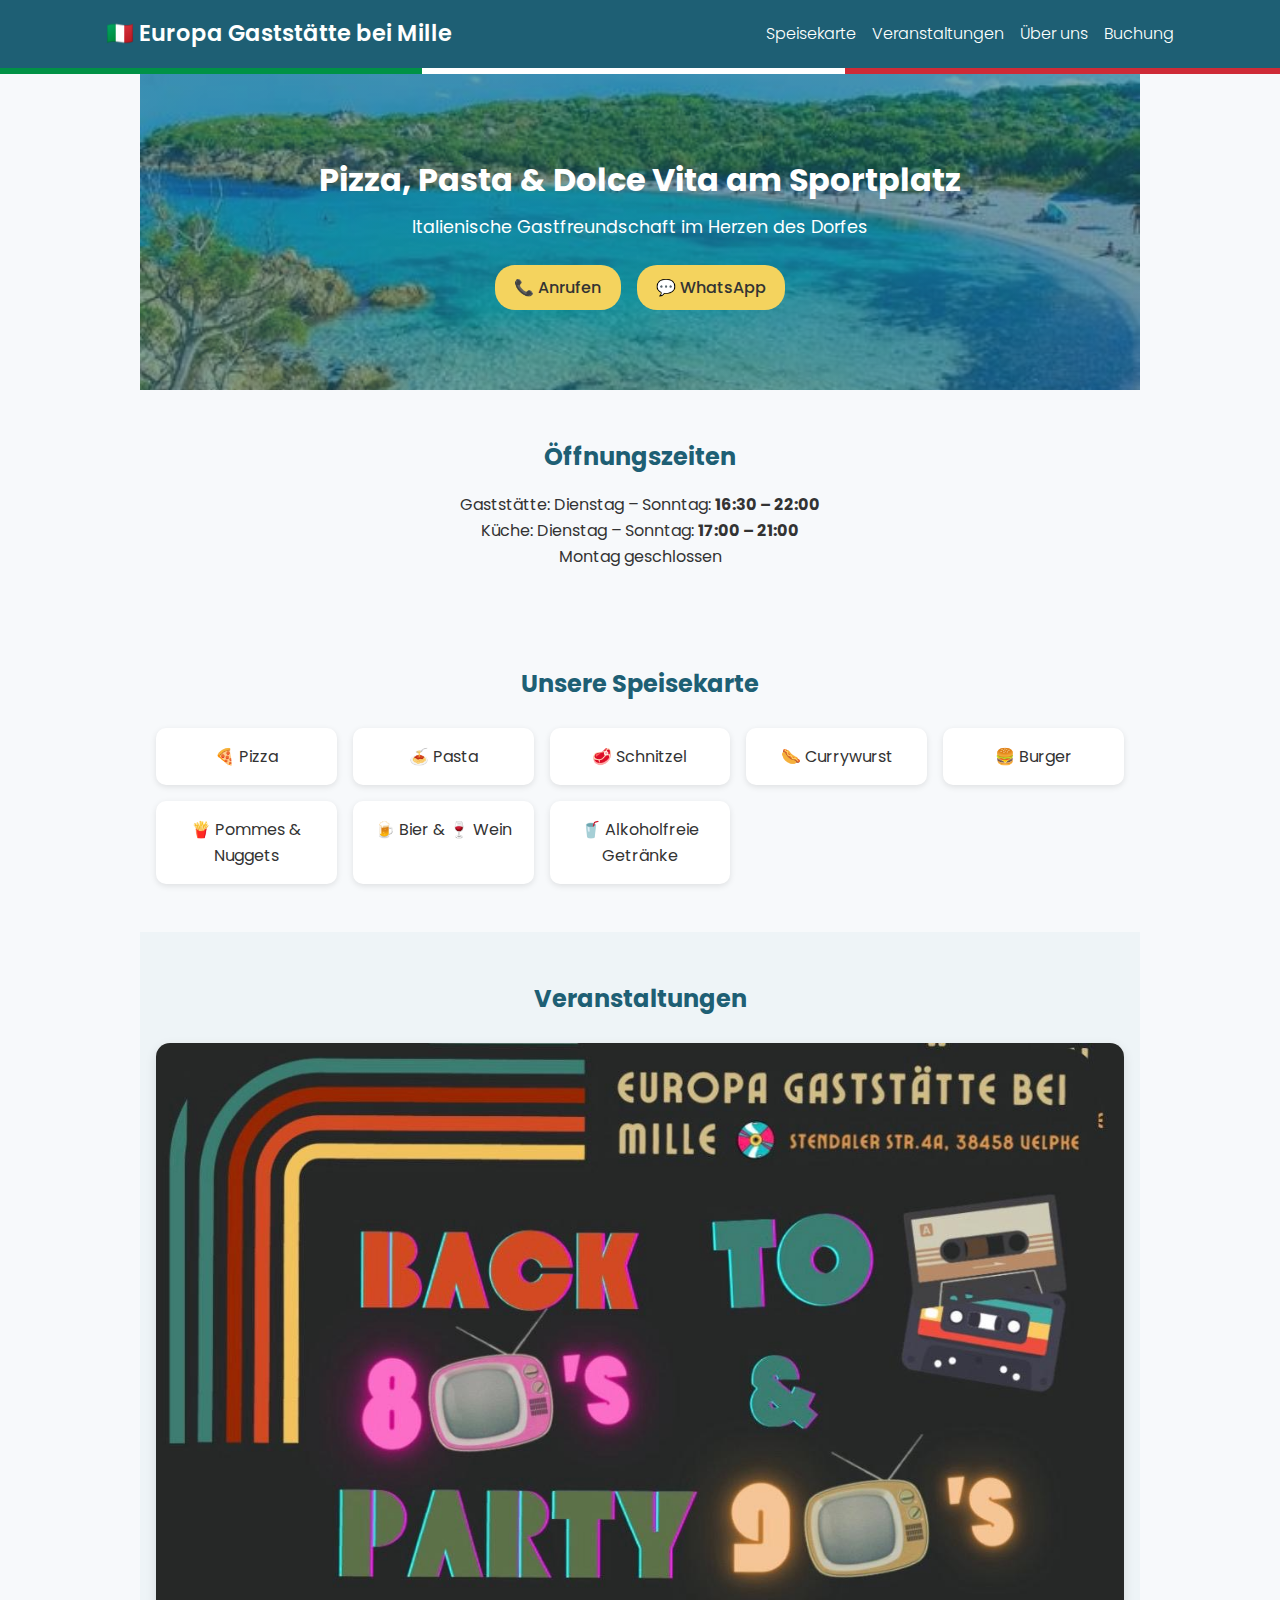
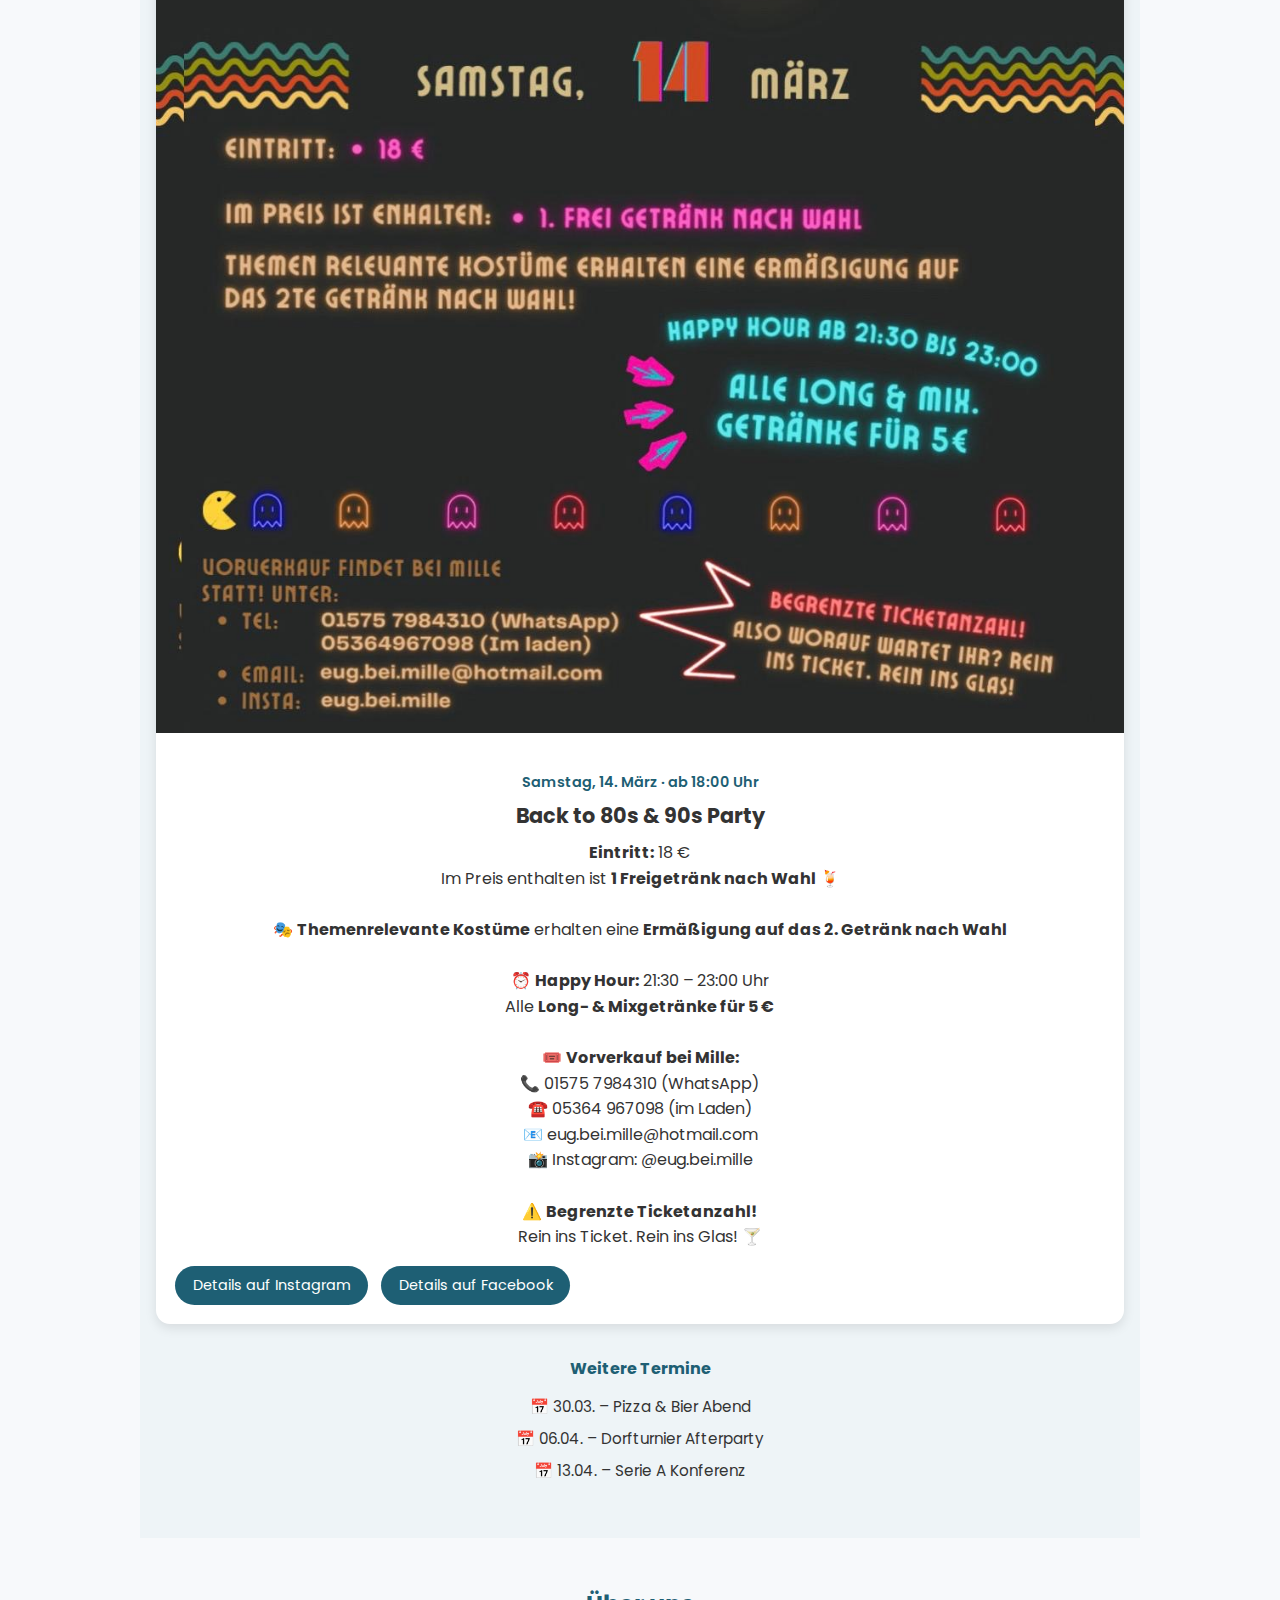
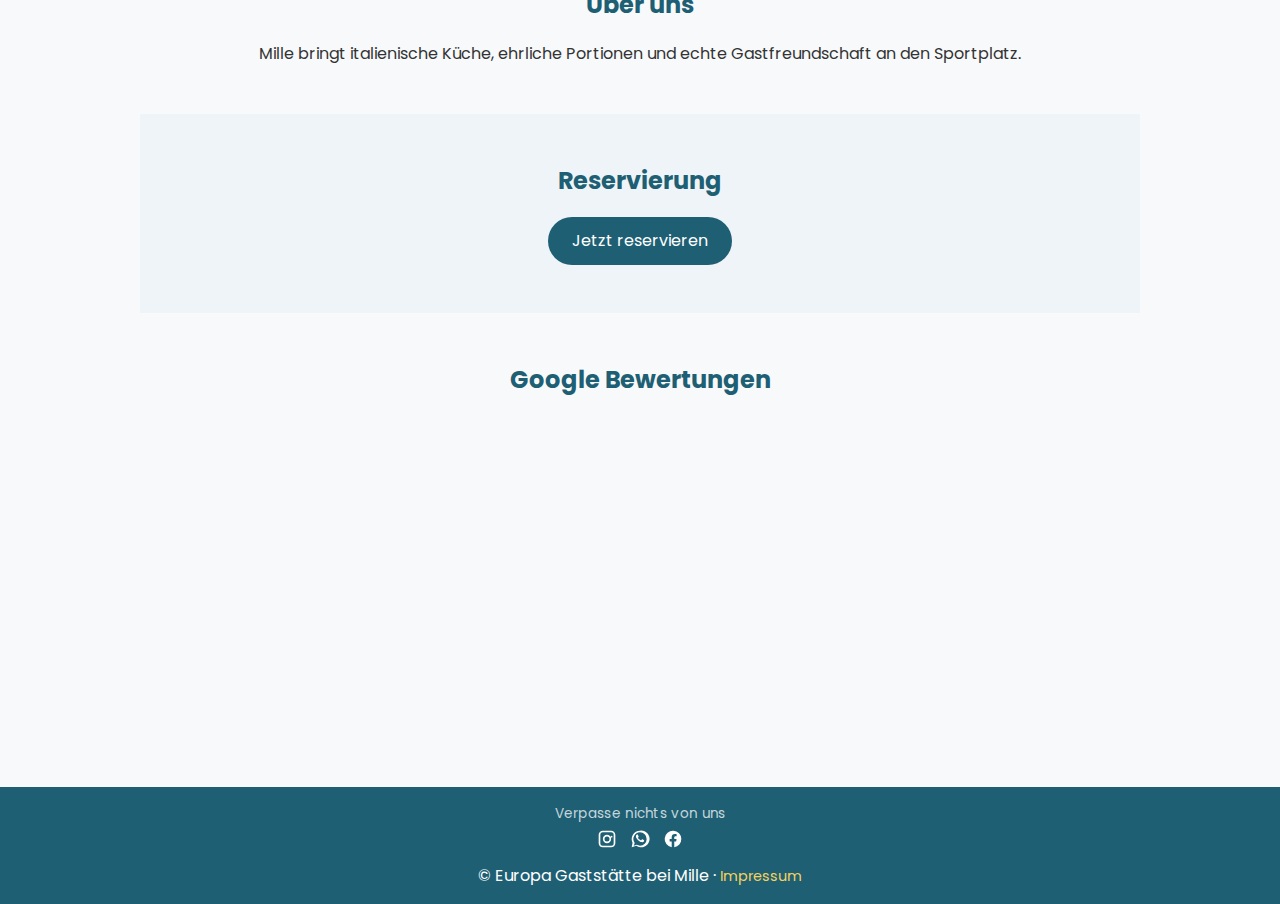
<file: index.html>
<!DOCTYPE html>
<html lang="de">
<head>
  <meta charset="UTF-8">
  <meta name="viewport" content="width=device-width, initial-scale=1.0">
  <title>Europa Gaststätte bei Mille</title>

  <link rel="preconnect" href="https://fonts.googleapis.com">
  <link rel="preconnect" href="https://fonts.gstatic.com" crossorigin>
  <link href="https://fonts.googleapis.com/css2?family=Poppins:wght@300;400;600&display=swap" rel="stylesheet">

  <link rel="stylesheet" href="style.css">
</head>
<body>

<header>
  <nav class="nav">
    <h1>🇮🇹 Europa Gaststätte bei Mille</h1>

    <ul class="nav-links">
      <li><a href="#speisekarte">Speisekarte</a></li>
      <li><a href="#events">Veranstaltungen</a></li>
      <li><a href="#about">Über uns</a></li>
      <li><a href="#booking">Buchung</a></li>
    </ul>
  </nav>

  <div class="italy-bar"></div>
</header>

<section class="hero">
  <h2>Pizza, Pasta & Dolce Vita am Sportplatz</h2>
  <p>Italienische Gastfreundschaft im Herzen des Dorfes</p>

  <div class="cta">
    <a href="tel:+49123456789">📞 Anrufen</a>
    <a href="https://wa.me/49123456789">💬 WhatsApp</a>
  </div>
</section>

<section class="info">
  <h3>Öffnungszeiten</h3>
  <p>
    Gaststätte: Dienstag – Sonntag: <strong>16:30 – 22:00</strong><br>
    Küche: Dienstag – Sonntag: <strong>17:00 – 21:00</strong><br>
    Montag geschlossen
  </p>
</section>

<section id="speisekarte">
  <h3>Unsere Speisekarte</h3>
  <div class="menu">
    <div>🍕 Pizza</div>
    <div>🍝 Pasta</div>
    <div>🥩 Schnitzel</div>
    <div>🌭 Currywurst</div>
    <div>🍔 Burger</div>
    <div>🍟 Pommes & Nuggets</div>
    <div>🍺 Bier & 🍷 Wein</div>
    <div>🥤 Alkoholfreie Getränke</div>
  </div>
</section>

<section id="events" class="alt">
  <h3>Veranstaltungen</h3>

  <!-- Nächste Veranstaltung -->
  <div class="event-main">
    <img src="images/8bd68422-7e76-4e75-8279-00dec286039e.jpeg" alt="Nächste Veranstaltung">

    <div class="event-content">
      <p class="event-date">Samstag, 14. März · ab 18:00 Uhr</p>
      <h4>Back to 80s & 90s Party</h4>
   <p>
  <strong>Eintritt:</strong> 18 €<br>
  Im Preis enthalten ist <strong>1 Freigetränk nach Wahl</strong> 🍹<br><br>

  🎭 <strong>Themenrelevante Kostüme</strong> erhalten eine
  <strong>Ermäßigung auf das 2. Getränk nach Wahl</strong><br><br>

  ⏰ <strong>Happy Hour:</strong> 21:30 – 23:00 Uhr<br>
  Alle <strong>Long- & Mixgetränke für 5 €</strong><br><br>

  🎟️ <strong>Vorverkauf bei Mille:</strong><br>
  📞 01575 7984310 (WhatsApp)<br>
  ☎️ 05364 967098 (im Laden)<br>
  📧 eug.bei.mille@hotmail.com<br>
  📸 Instagram: @eug.bei.mille<br><br>

  ⚠️ <strong>Begrenzte Ticketanzahl!</strong><br>
  Rein ins Ticket. Rein ins Glas! 🍸
</p>

      <div class="event-buttons">
        <a href="https://www.instagram.com/p/DUNcBYVDXRG/?igsh=MTQ1N2xkdmJiemR4dw==" target="_blank">
          Details auf Instagram
        </a>
        <a href="https://www.facebook.com/share/p/16jHZrny7j/?mibextid=wwXIfr" target="_blank">
          Details auf Facebook
        </a>
      </div>
    </div>
  </div>

  <!-- Weitere Termine -->
  <div class="event-list">
    <h4>Weitere Termine</h4>
    <ul>
      <li>
        <a href="https://www.instagram.com/eug.bei.mille" target="_blank">
          📅 30.03. – Pizza & Bier Abend
        </a>
      </li>
      <li>
        <a href="https://www.facebook.com/share/1757JsTCRh/?mibextid=wwXIfr" target="_blank">
          📅 06.04. – Dorfturnier Afterparty
        </a>
      </li>
      <li>
        <a href="https://www.instagram.com/eug.bei.mille" target="_blank">
          📅 13.04. – Serie A Konferenz
        </a>
      </li>
    </ul>
  </div>
</section>

<section id="about">
  <h3>Über uns</h3>
  <p>
    Mille bringt italienische Küche, ehrliche Portionen
    und echte Gastfreundschaft an den Sportplatz.
  </p>
</section>

<section id="booking" class="alt">
  <h3>Reservierung</h3>
  <a class="button" href="https://wa.me/49123456789">Jetzt reservieren</a>
</section>

<section class="reviews">
  <h3>Google Bewertungen</h3>
  <iframe
    src="https://www.google.com/maps?q=Europa+Gaststätte+bei+Mille&output=embed"
    loading="lazy">
  </iframe>
</section>

<footer>
  <p class="follow-us">Verpasse nichts von uns</p>
  <div class="footer-social">
    <!-- Instagram SVG -->
    <a href="https://www.instagram.com/eug.bei.mille" target="_blank" aria-label="Instagram">
      <svg viewBox="0 0 24 24" aria-hidden="true">
        <path d="M7 2C4.24 2 2 4.24 2 7v10c0 2.76 2.24 5 5 5h10c2.76 0 5-2.24 5-5V7c0-2.76-2.24-5-5-5H7zm10 2a3 3 0 0 1 3 3v10a3 3 0 0 1-3 3H7a3 3 0 0 1-3-3V7a3 3 0 0 1 3-3h10zm-5 3a5 5 0 1 0 0 10 5 5 0 0 0 0-10zm0 2a3 3 0 1 1 0 6 3 3 0 0 1 0-6zm5.5-.9a1.1 1.1 0 1 0 0 2.2 1.1 1.1 0 0 0 0-2.2z"/>
      </svg>
    </a>

    <!-- WhatsApp SVG -->
    <a href="https://whatsapp.com/channel/0029Vb75mE1ADTOADzn8851n" target="_blank" aria-label="WhatsApp">
      <svg viewBox="0 0 24 24" aria-hidden="true">
        <path d="M12 2a10 10 0 0 0-8.94 14.5L2 22l5.65-1.98A10 10 0 1 0 12 2zm0 2a8 8 0 0 1 0 16 8.1 8.1 0 0 1-3.84-.96l-.27-.15-3.34 1.17 1.1-3.25-.18-.3A8 8 0 0 1 12 4zm4.4 9.2c-.24-.12-1.44-.7-1.66-.78-.22-.08-.38-.12-.54.12s-.62.78-.76.94-.28.18-.52.06a6.6 6.6 0 0 1-1.94-1.2 7.2 7.2 0 0 1-1.34-1.66c-.14-.24 0-.38.1-.5.1-.1.24-.28.36-.42.12-.14.16-.24.24-.4.08-.16.04-.3-.02-.42-.06-.12-.54-1.3-.74-1.78-.2-.48-.4-.42-.54-.42h-.46c-.16 0-.42.06-.64.3-.22.24-.84.82-.84 2s.86 2.32.98 2.48c.12.16 1.7 2.6 4.12 3.64.58.25 1.04.4 1.4.52.58.18 1.1.16 1.52.1.46-.06 1.44-.58 1.64-1.14.2-.56.2-1.04.14-1.14-.06-.1-.22-.16-.46-.28z"/>
      </svg>
    </a>
    
    <!-- Facebook SVG -->
    <a href="https://www.facebook.com/share/1757JsTCRh/?mibextid=wwXIfr"
       target="_blank"
       aria-label="Facebook">
        <svg viewBox="0 0 24 24" aria-hidden="true">
          <path d="M22 12a10 10 0 1 0-11.56 9.88v-6.99h-2.5V12h2.5V9.8c0-2.47 1.47-3.83 3.72-3.83 1.08 0 2.21.2 2.21.2v2.43h-1.25c-1.23 0-1.61.76-1.61 1.54V12h2.74l-.44 2.89h-2.3v6.99A10 10 0 0 0 22 12z"/>
        </svg>
    </a>
    
  </div>

  <p>
    © Europa Gaststätte bei Mille ·
    <a href="impressum.html">Impressum</a>
  </p>
</footer>

</body>
</html>
</file>
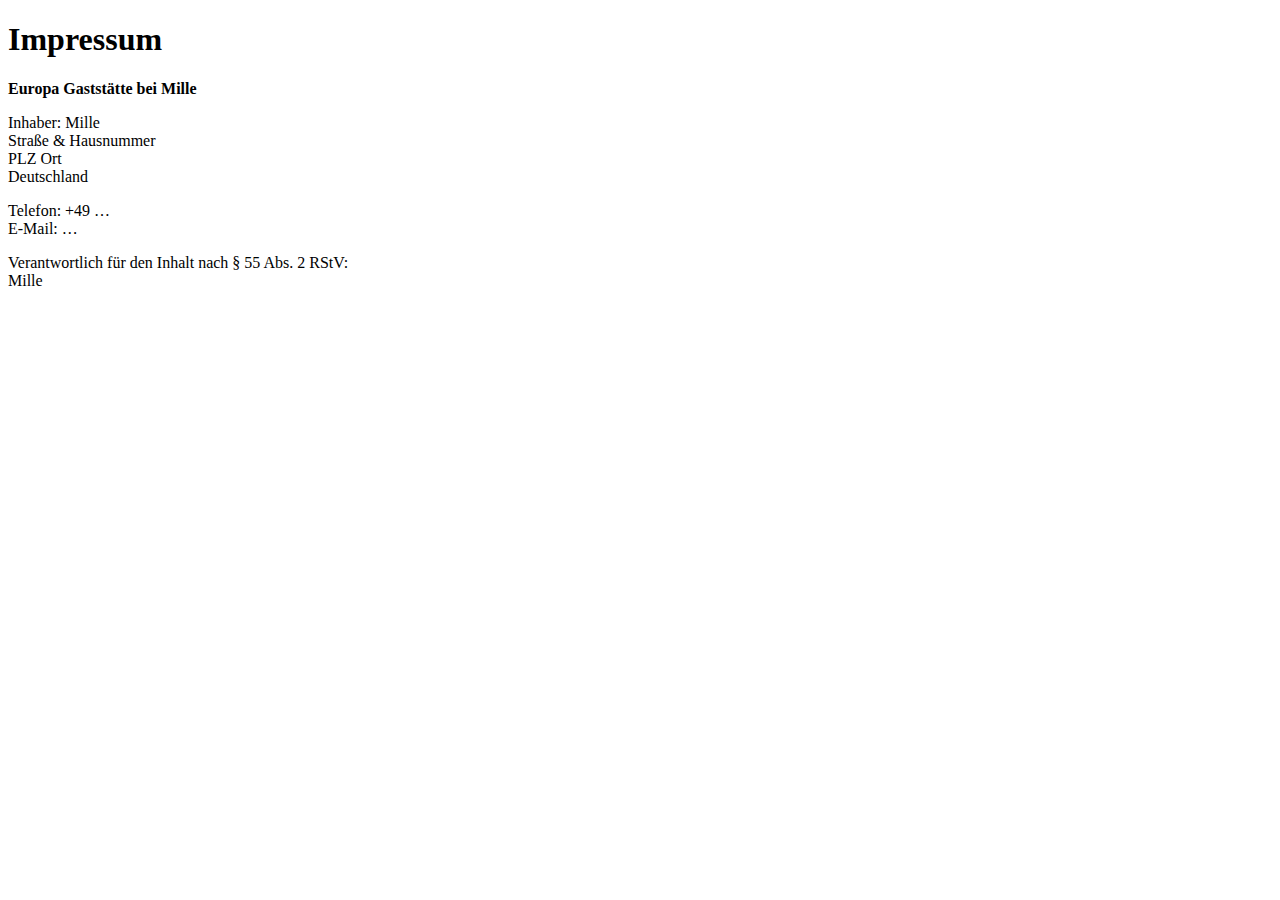
<file: impressum.html>
<!DOCTYPE html>
<html lang="de">
<head>
  <meta charset="UTF-8">
  <title>Impressum – Europa Gaststätte bei Mille</title>
</head>
<body>

<h1>Impressum</h1>

<p><strong>Europa Gaststätte bei Mille</strong></p>

<p>
Inhaber: Mille<br>
Straße & Hausnummer<br>
PLZ Ort<br>
Deutschland
</p>

<p>
Telefon: +49 …<br>
E-Mail: …
</p>

<p>
Verantwortlich für den Inhalt nach § 55 Abs. 2 RStV:<br>
Mille
</p>

</body>
</html>
</file>
<file: style.css>
/* Reset */
* {
  margin: 0;
  padding: 0;
  box-sizing: border-box;
}

body {
  font-family: "Poppins", sans-serif;
  line-height: 1.6;
  background-color: #f7f9fb;
  color: #333;
}

/* Navigation */
header {
  background-color: #1e5f74;
  color: white;
}

.nav {
  max-width: 1100px;
  margin: auto;
  padding: 1rem;
  display: flex;
  flex-wrap: wrap;
  justify-content: space-between;
  align-items: center;
}

.nav h1 {
  font-size: 1.4rem;
  font-weight: 600;
}

.nav-links {
  list-style: none;
  display: flex;
  gap: 1rem;
}

.nav-links a {
  color: white;
  text-decoration: none;
  font-weight: 300;
}

.nav-links a:hover {
  text-decoration: underline;
}

/* Italien Flagge */
.italy-bar {
  height: 6px;
  background: linear-gradient(
    to right,
    #009246 0%,
    #009246 33%,
    #ffffff 33%,
    #ffffff 66%,
    #ce2b37 66%,
    #ce2b37 100%
  );
}

/* Hero */
.hero {
  background: linear-gradient(
      rgba(30, 95, 116, 0.55),
      rgba(30, 95, 116, 0.55)
    ),
    url("images/IMG_4746.jpeg") center / cover no-repeat;
  color: white;
  text-align: center;
  padding: 5rem 1rem;
}

.hero h2 {
  font-size: 2rem;
  margin-bottom: 0.5rem;
}

.hero p {
  font-size: 1.1rem;
  margin-bottom: 1.5rem;
}

.cta {
  display: flex;
  justify-content: center;
  gap: 1rem;
  flex-wrap: wrap;
}

.cta a {
  background-color: #f4d35e;
  color: #333;
  padding: 0.6rem 1.2rem;
  border-radius: 20px;
  text-decoration: none;
  font-weight: 500;
}

.cta a:hover {
  background-color: #f1c94c;
}

/* Sections */
section {
  max-width: 1000px;
  margin: auto;
  padding: 3rem 1rem;
  text-align: center;
}

section h3 {
  margin-bottom: 1rem;
  font-size: 1.5rem;
  color: #1e5f74;
}

.alt {
  background-color: #eef4f7;
}

/* Info (Öffnungszeiten) */
.info p {
  font-size: 1rem;
  margin-top: 0.5rem;
}

/* Menü */
.menu {
  display: grid;
  grid-template-columns: repeat(auto-fit, minmax(150px, 1fr));
  gap: 1rem;
  margin-top: 1.5rem;
}

.menu div {
  background-color: white;
  padding: 1rem;
  border-radius: 10px;
  box-shadow: 0 2px 6px rgba(0, 0, 0, 0.1);
}

/* Button */
.button {
  display: inline-block;
  background-color: #1e5f74;
  color: white;
  padding: 0.7rem 1.5rem;
  border-radius: 25px;
  text-decoration: none;
}

.button:hover {
  background-color: #174a5a;
}

/* Reviews */
.reviews iframe {
  width: 100%;
  height: 300px;
  border: none;
  border-radius: 12px;
  margin-top: 1rem;
}

/* Footer */
footer {
  background-color: #1e5f74;
  color: white;
  text-align: center;
  padding: 1rem;
}

footer a {
  color: #f4d35e;
  text-decoration: none;
  font-size: 0.9rem;
}

/* Footer Social Icons – klein & mittig */
.footer-social {
  display: flex;
  justify-content: center;
  gap: 0.8rem;
  margin-bottom: 0.4rem;
}

.footer-social a svg {
  width: 20px;
  height: 20px;
  fill: white;
  transition: transform 0.2s ease, fill 0.2s ease;
}

.footer-social a:hover svg {
  transform: scale(1.2);
}

.footer-social a[aria-label="Instagram"]:hover svg {
  fill: #e1306c;
}

.footer-social a[aria-label="WhatsApp"]:hover svg {
  fill: #25d366;
}

.footer-social a[aria-label="Facebook"]:hover svg {
  fill: #1877f2;
}

.follow-us {
  font-size: 0.85rem;
  color: rgba(255, 255, 255, 0.75);
  margin-bottom: 0.3rem;
  letter-spacing: 0.3px;
}

/* Veranstaltungen */
.event-main {
  display: flex;
  flex-direction: column;
  gap: 1.2rem;
  background: white;
  border-radius: 14px;
  overflow: hidden;
  box-shadow: 0 4px 12px rgba(0, 0, 0, 0.1);
  margin-top: 1.5rem;
}

.event-main img {
  width: 100%;
  height: auto;
  display: block;
}

.event-content {
  padding: 1.2rem;
}

.event-date {
  font-size: 0.9rem;
  color: #1e5f74;
  font-weight: 600;
  margin-bottom: 0.3rem;
}

.event-content h4 {
  font-size: 1.3rem;
  margin-bottom: 0.5rem;
}

.event-buttons {
  display: flex;
  gap: 0.8rem;
  flex-wrap: wrap;
  margin-top: 1rem;
}

.event-buttons a {
  background-color: #1e5f74;
  color: white;
  padding: 0.5rem 1.1rem;
  border-radius: 20px;
  text-decoration: none;
  font-size: 0.9rem;
}

.event-buttons a:hover {
  background-color: #174a5a;
}

/* Weitere Termine */
.event-list {
  margin-top: 2rem;
  text-align: center;
}

.event-list h4 {
  margin-bottom: 0.8rem;
  color: #1e5f74;
}

.event-list ul {
  list-style: none;
  padding: 0;
}

.event-list li {
  margin: 0.4rem 0;
}

.event-list a {
  text-decoration: none;
  color: #333;
  font-size: 0.95rem;
}

.event-list a:hover {
  text-decoration: underline;
}
</file>
